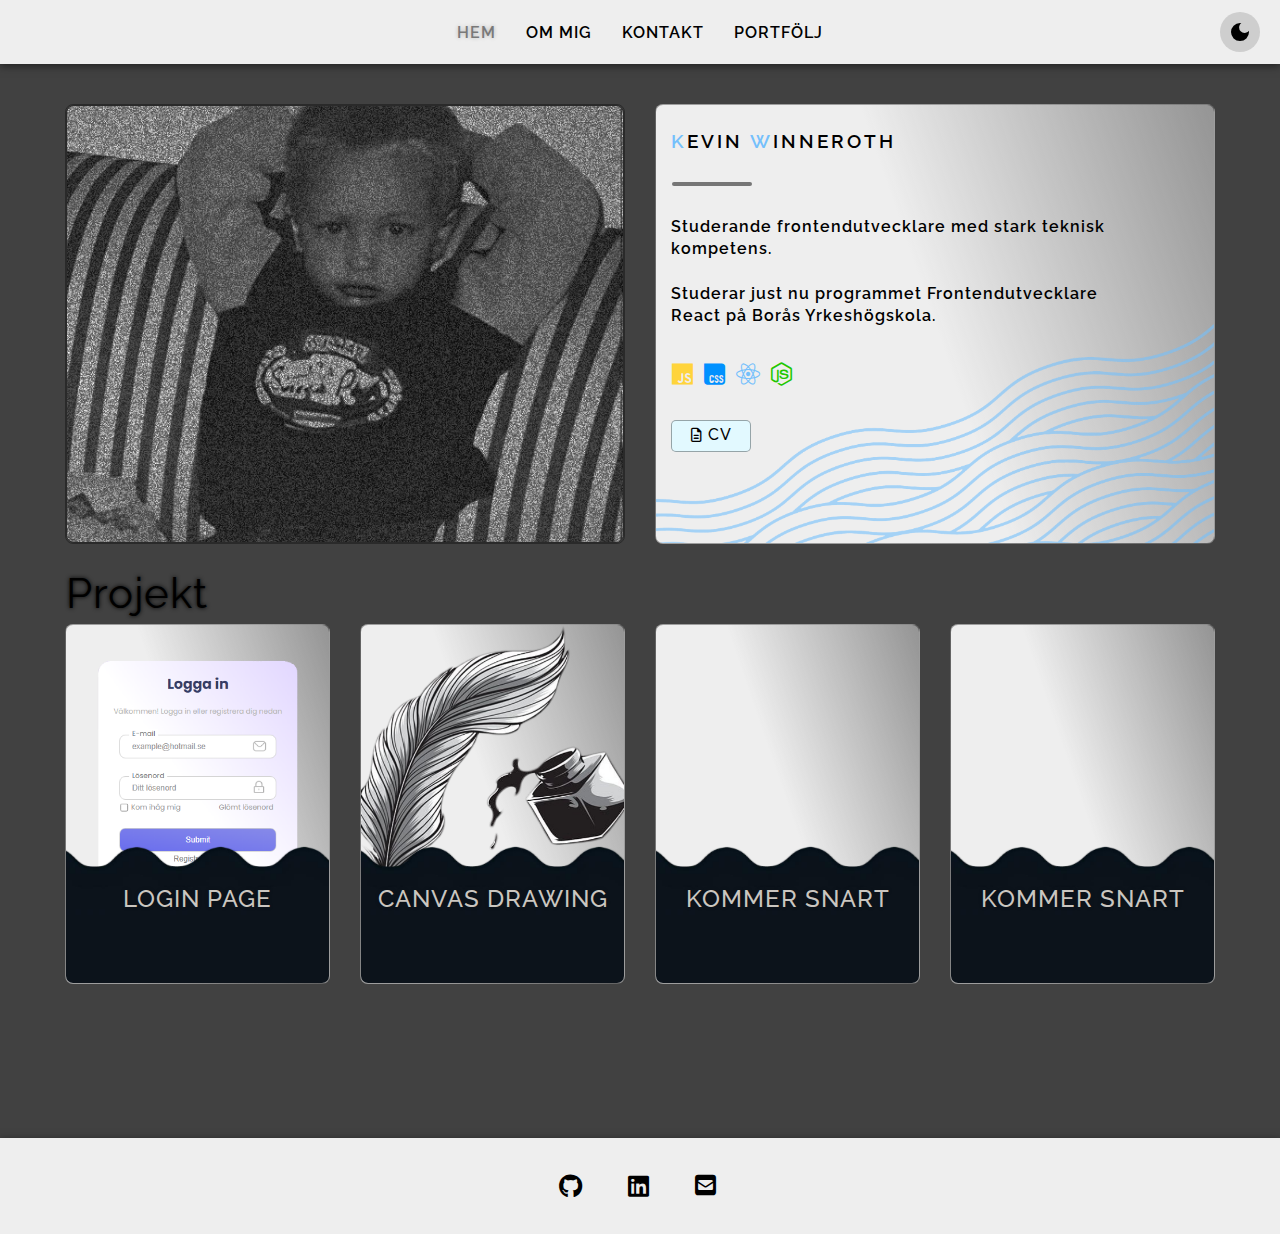
<file: index.html>
<!DOCTYPE html>
<html lang="en">
  <head>
    <meta charset="UTF-8" />
    <meta name="viewport" content="width=device-width, initial-scale=1.0" />
    <link
      href="https://fonts.googleapis.com/css2?family=Raleway:ital,wght@0,100..900;1,100..900&display=swap"
      rel="stylesheet"
    />
    <link rel="stylesheet" href="css/style.css" />
    <link
      rel="stylesheet"
      href="https://cdnjs.cloudflare.com/ajax/libs/font-awesome/6.7.2/css/all.min.css"
      integrity="sha512-Evv84Mr4kqVGRNSgIGL/F/aIDqQb7xQ2vcrdIwxfjThSH8CSR7PBEakCr51Ck+w+/U6swU2Im1vVX0SVk9ABhg=="
      crossorigin="anonymous"
      referrerpolicy="no-referrer"
    />
    <link
      href="https://fonts.googleapis.com/css2?family=Montserrat:ital,wght@0,100..900;1,100..900&display=swap"
      rel="stylesheet"
    />
    <script src="./js/script.js" defer></script>
    <title>Kevin WL CW</title>
  </head>
  <body class="index">
    <div id="popup-div-background">
      <div id="popup-div">
        <div class="grid-popup-layout">
          <div class="Utbildningar-div">
            <h3>Utbildningar</h3>
            <div class="popup-linebreaker"></div>
            <dl class="ul" id="Utbildningar-list"></dl>
          </div>
          <div class="arbeten-div">
            <h3>Arbeten</h3>
            <div class="popup-linebreaker"></div>
            <dl class="ul" id="Arbete-list"></dl>
          </div>
        </div>
        <i id="close-popup" class="fa-solid fa-xmark fa-2xl"></i>
      </div>
    </div>
    <header>
      <a
        onclick="hamburgerMenu()"
        class="hamburger fa-solid fa-bars fa-2xl"
        style="color: #ffffff"
      ></a>
      <nav class="menu">
        <a class="nav_link" href="index.html" target="">Hem</a>
        <a class="nav_link" href="aboutme.html" target="">Om mig</a>
        <a class="nav_link" href="contact.html" target="">Kontakt</a>
        <a class="nav_link" href="portfolio.html" target="">Portfölj</a>
      </nav>
      <button id="theme-switch">
        <svg
          xmlns="http://www.w3.org/2000/svg"
          height="24px"
          viewBox="0 -960 960 960"
          width="24px"
          fill="#e8eaed"
        >
          <path
            d="M480-120q-150 0-255-105T120-480q0-150 105-255t255-105q14 0 27.5 1t26.5 3q-41 29-65.5 75.5T444-660q0 90 63 153t153 63q55 0 101-24.5t75-65.5q2 13 3 26.5t1 27.5q0 150-105 255T480-120Z"
          />
        </svg>
        <svg
          xmlns="http://www.w3.org/2000/svg"
          height="24px"
          viewBox="0 -960 960 960"
          width="24px"
          fill="#e8eaed"
        >
          <path
            d="M480-280q-83 0-141.5-58.5T280-480q0-83 58.5-141.5T480-680q83 0 141.5 58.5T680-480q0 83-58.5 141.5T480-280ZM200-440H40v-80h160v80Zm720 0H760v-80h160v80ZM440-760v-160h80v160h-80Zm0 720v-160h80v160h-80ZM256-650l-101-97 57-59 96 100-52 56Zm492 496-97-101 53-55 101 97-57 59Zm-98-550 97-101 59 57-100 96-56-52ZM154-212l101-97 55 53-97 101-59-57Z"
          />
        </svg>
      </button>
      <p id="obs-text">OBS: Lightmode is not recommended!</p>
    </header>
    <div class="hamburger-menu">
      <a href="index.html" target="">Hem</a>
      <a href="aboutme.html" target="">Om mig</a>
      <a href="contact.html" target="">Kontakt</a>
      <a href="portfolio.html" target="">Portfölj</a>
    </div>
    <main>
      <div class="ppbox">
        <img
          src="images/139364871_152604999788009_2984233856024734168_n2.png"
          alt="young kevinwl"
        />
        <h1 class="projects">Projekt</h1>
      </div>
      <div class="cvtextbox">
        <h3>
          <span class="highlight">K</span>evin
          <span class="highlight">W</span>inneroth
        </h3>
        <div class="linebreaker"></div>
        <p>
          Studerande frontendutvecklare med stark teknisk kompetens.
          <br /><br />Studerar just nu programmet Frontendutvecklare React på
          Borås Yrkeshögskola.
        </p>
        <div class="techstackicons">
          <i class="fa-brands fa-js fa-xl" style="color: #ffd43b"></i>
          <i class="fa-brands fa-css fa-xl" style="color: #0091ff"></i>
          <i class="fa-brands fa-react fa-xl" style="color: #74c0fc"></i>
          <i class="fa-brands fa-node-js fa-xl" style="color: #21c700"></i>
        </div>
        <a id="cvbtn" href="#"
          ><i class="fa-regular fa-file-lines fa-sm"></i>CV</a
        >
        <img
          class="bluewavesimg"
          src="./images/waves.png"
          alt="blue abstract waves"
        />
      </div>
    </main>
    <section>
      <div class="cards card1">
        <h2>Login Page</h2>
        <img
          class="cardWaves"
          src="./images/cardWaves.png"
          alt="abstract waves on cards"
        />
        <img
          class="project-img"
          src="./images/loginpage.png"
          alt="Login page project screenshot"
        />
        <a
          class="readmore"
          href="https://github.com/toobi-jpg/F25D-Uppgift-1"
          target="_blank"
          ><i id="githubiconsmall" class="fa-brands fa-github"></i>Läs mer</a
        >
      </div>
      <div class="cards card2">
        <h2>Canvas Drawing</h2>
        <img
          class="cardWaves"
          src="./images/cardWaves.png"
          alt="abstract waves on cards"
        />
        <img
          id="drawing-index-page"
          class="project-img"
          src="./images/drawingHand.png"
          alt="Drawing hand with inc png"
        />
        <a id="readmoreDrawing" class="readmore" href="portfolio.html" target=""
          >Läs mer</a
        >
      </div>
      <div class="cards card3">
        <img
          class="cardWaves"
          src="./images/cardWaves.png"
          alt="abstract waves on cards"
        />
        <h2>Kommer snart</h2>
        <a class="readmore" href="" target="_blank"
          ><i id="githubiconsmall" class="fa-brands fa-github"></i>Läs mer</a
        >
      </div>
      <div class="cards card4">
        <img
          class="cardWaves"
          src="./images/cardWaves.png"
          alt="abstract waves on cards"
        />
        <h2>Kommer snart</h2>
        <a class="readmore" href="" target="_blank"
          ><i id="githubiconsmall" class="fa-brands fa-github"></i>Läs mer</a
        >
      </div>
    </section>
    <footer>
      <a class="github" href="https://github.com/toobi-jpg" target="_blank">
        <i id="githubicon" class="fa-brands fa-github fa-xl"></i>
      </a>
      <a
        class="linkedin"
        href="https://www.linkedin.com/in/kevin-w-ab4b76221/"
        target="_blank"
      >
        <i id="linkedinicon" class="fa-brands fa-linkedin fa-xl"></i>
      </a>
      <a class="kontakt" href="contact.html" target="">
        <i id="contacticon" class="fa-solid fa-square-envelope fa-xl"></i>
      </a>
    </footer>
  </body>
</html>
</file>
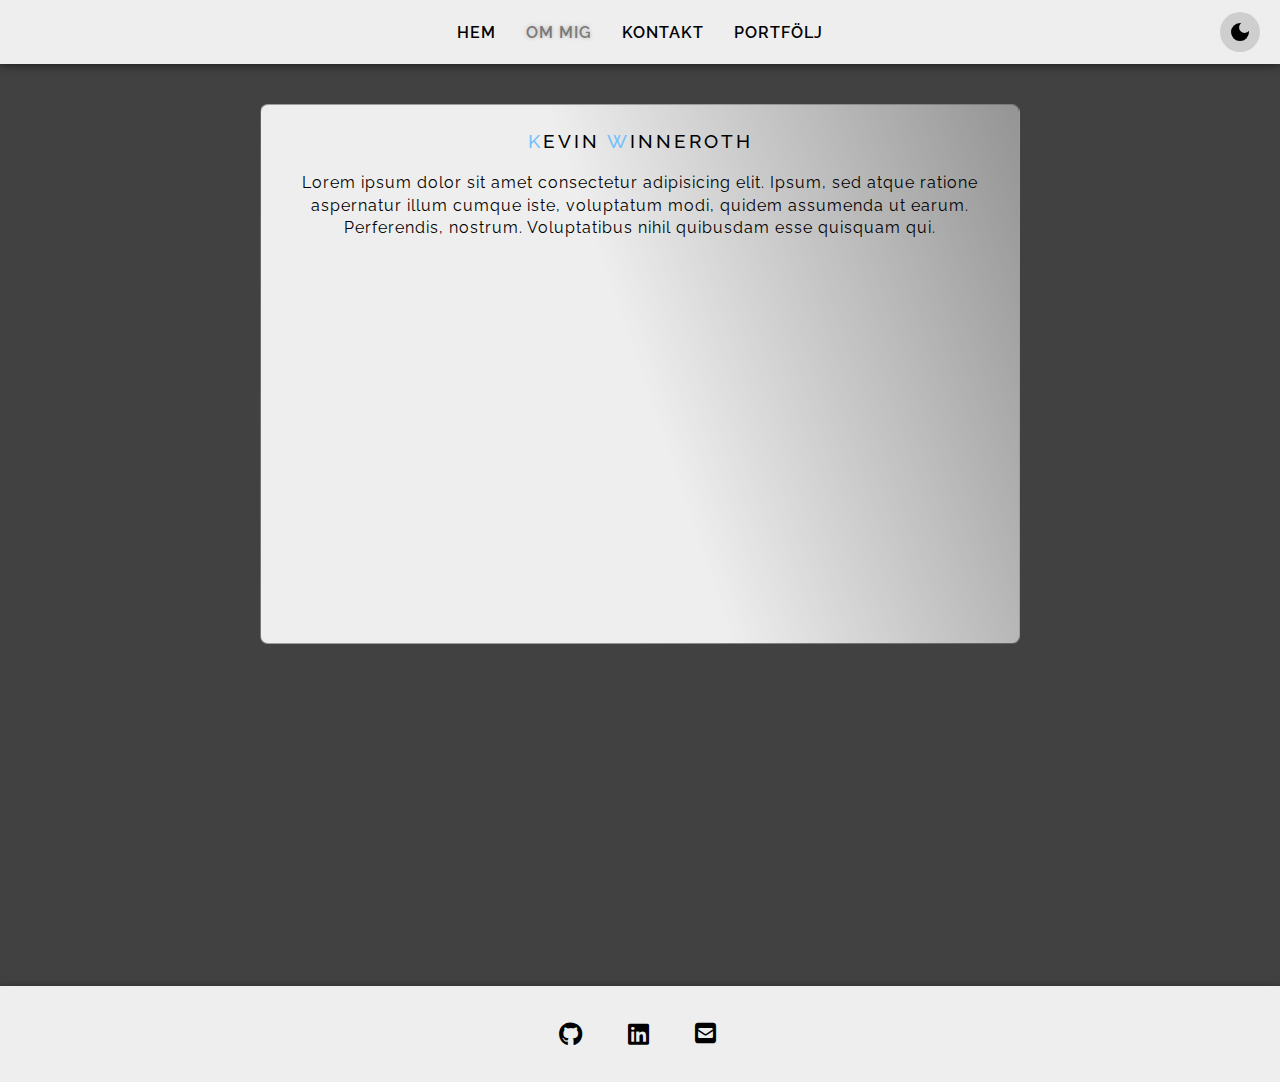
<file: aboutme.html>
<!DOCTYPE html>
<html lang="en">
  <head>
    <meta charset="UTF-8" />
    <meta name="viewport" content="width=device-width, initial-scale=1.0" />
    <link
      href="https://fonts.googleapis.com/css2?family=Raleway:ital,wght@0,100..900;1,100..900&display=swap"
      rel="stylesheet"
    />
    <link rel="stylesheet" href="css/style.css" />
    <link
      rel="stylesheet"
      href="https://cdnjs.cloudflare.com/ajax/libs/font-awesome/6.7.2/css/all.min.css"
      integrity="sha512-Evv84Mr4kqVGRNSgIGL/F/aIDqQb7xQ2vcrdIwxfjThSH8CSR7PBEakCr51Ck+w+/U6swU2Im1vVX0SVk9ABhg=="
      crossorigin="anonymous"
      referrerpolicy="no-referrer"
    />
    <link
      href="https://fonts.googleapis.com/css2?family=Montserrat:ital,wght@0,100..900;1,100..900&display=swap"
      rel="stylesheet"
    />
    <script src="./js/script.js" defer></script>
    <title>Kevin WL CW About</title>
  </head>
  <body class="aboutme">
    <header>
      <a
        onclick="hamburgerMenu()"
        class="hamburger fa-solid fa-bars fa-2xl"
        style="color: #ffffff"
      ></a>
      <nav class="menu">
        <a class="nav_link" href="index.html" target="">Hem</a>
        <a class="nav_link" href="aboutme.html" target="">Om mig</a>
        <a class="nav_link" href="contact.html" target="">Kontakt</a>
        <a class="nav_link" href="portfolio.html" target="">Portfölj</a>
      </nav>
      <button id="theme-switch">
        <svg
          xmlns="http://www.w3.org/2000/svg"
          height="24px"
          viewBox="0 -960 960 960"
          width="24px"
          fill="#e8eaed"
        >
          <path
            d="M480-120q-150 0-255-105T120-480q0-150 105-255t255-105q14 0 27.5 1t26.5 3q-41 29-65.5 75.5T444-660q0 90 63 153t153 63q55 0 101-24.5t75-65.5q2 13 3 26.5t1 27.5q0 150-105 255T480-120Z"
          />
        </svg>
        <svg
          xmlns="http://www.w3.org/2000/svg"
          height="24px"
          viewBox="0 -960 960 960"
          width="24px"
          fill="#e8eaed"
        >
          <path
            d="M480-280q-83 0-141.5-58.5T280-480q0-83 58.5-141.5T480-680q83 0 141.5 58.5T680-480q0 83-58.5 141.5T480-280ZM200-440H40v-80h160v80Zm720 0H760v-80h160v80ZM440-760v-160h80v160h-80Zm0 720v-160h80v160h-80ZM256-650l-101-97 57-59 96 100-52 56Zm492 496-97-101 53-55 101 97-57 59Zm-98-550 97-101 59 57-100 96-56-52ZM154-212l101-97 55 53-97 101-59-57Z"
          />
        </svg>
      </button>
      <p id="obs-text">OBS: Lightmode is not recommended!</p>
    </header>
    <div class="hamburger-menu">
      <a href="index.html" target="">Hem</a>
      <a href="aboutme.html" target="">Om mig</a>
      <a href="contact.html" target="">Kontakt</a>
      <a href="portfolio.html" target="">Portfölj</a>
    </div>
    <main>
      <div class="aboutme-div">
        <h3>
          <span class="highlight">K</span>evin
          <span class="highlight">W</span>inneroth
        </h3>
        <p>
          Lorem ipsum dolor sit amet consectetur adipisicing elit. Ipsum, sed
          atque ratione aspernatur illum cumque iste, voluptatum modi, quidem
          assumenda ut earum. Perferendis, nostrum. Voluptatibus nihil quibusdam
          esse quisquam qui.
        </p>
      </div>
    </main>
    <footer>
      <a class="github" href="https://github.com/toobi-jpg" target="_blank">
        <i id="githubicon" class="fa-brands fa-github fa-xl"></i>
      </a>
      <a
        class="linkedin"
        href="https://www.linkedin.com/in/kevin-w-ab4b76221/"
        target="_blank"
      >
        <i id="linkedinicon" class="fa-brands fa-linkedin fa-xl"></i>
      </a>
      <a class="kontakt" href="contact.html" target="">
        <i id="contacticon" class="fa-solid fa-square-envelope fa-xl"></i>
      </a>
    </footer>
  </body>
</html>
</file>
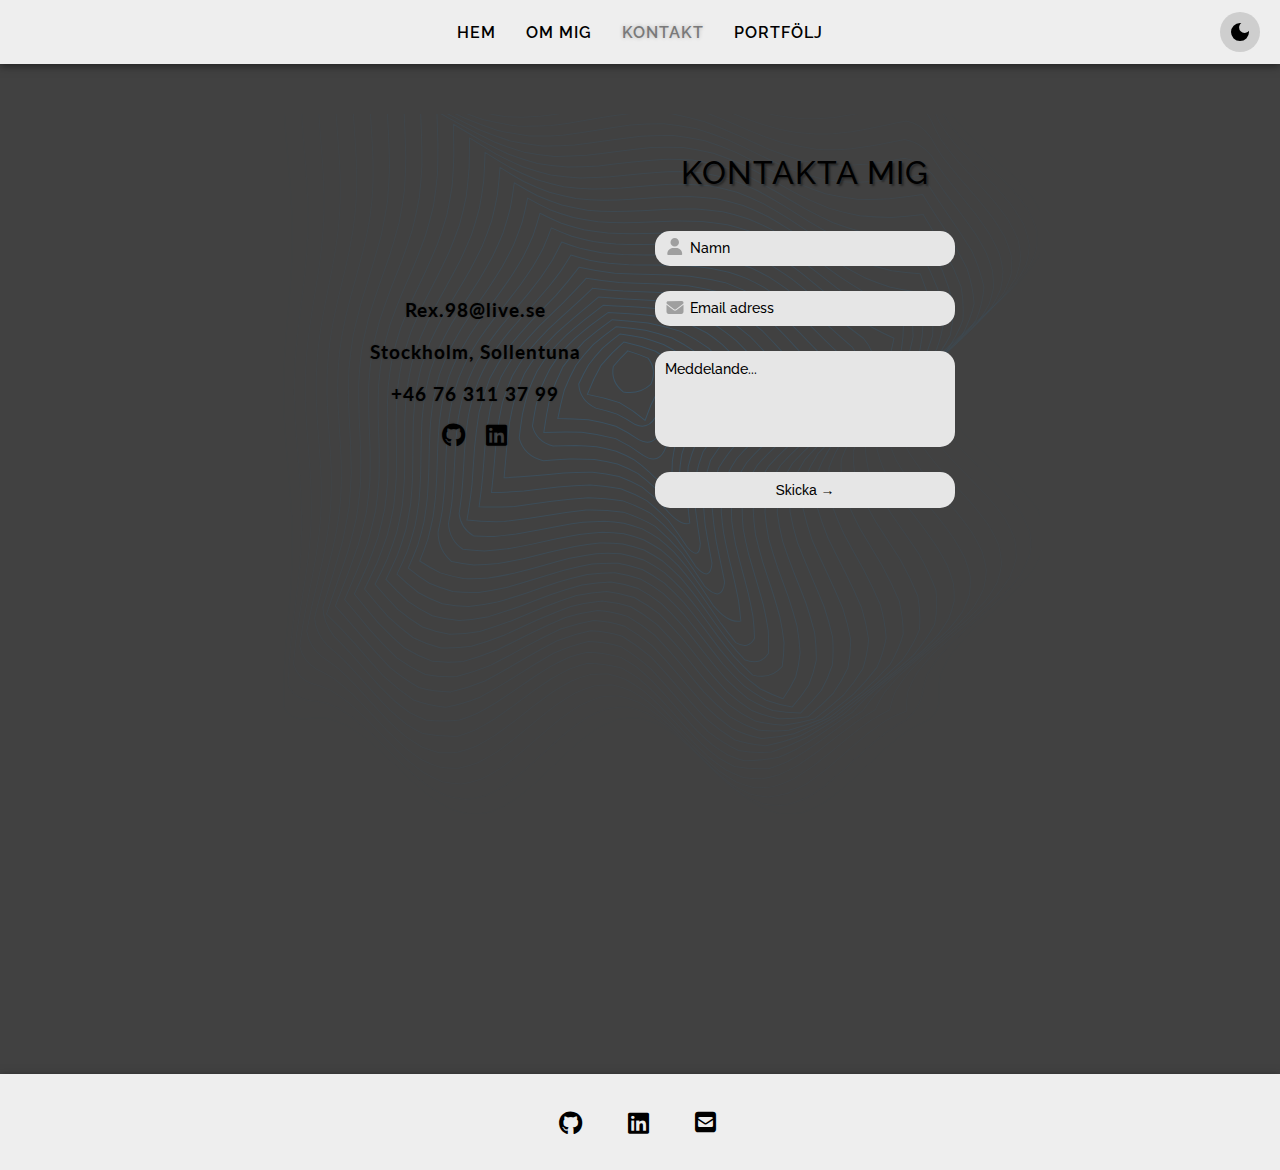
<file: contact.html>
<!DOCTYPE html>
<html lang="en">
  <head>
    <meta charset="UTF-8" />
    <meta name="viewport" content="width=device-width, initial-scale=1.0" />
    <link
      href="https://fonts.googleapis.com/css2?family=Lato:ital,wght@0,100;0,300;0,400;0,700;0,900;1,100;1,300;1,400;1,700;1,900&display=swap"
      rel="stylesheet"
    />
    <link
      href="https://fonts.googleapis.com/css2?family=Raleway:ital,wght@0,100..900;1,100..900&display=swap"
      rel="stylesheet"
    />
    <link rel="stylesheet" href="css/style.css" />
    <link
      rel="stylesheet"
      href="https://cdnjs.cloudflare.com/ajax/libs/font-awesome/6.7.2/css/all.min.css"
      integrity="sha512-Evv84Mr4kqVGRNSgIGL/F/aIDqQb7xQ2vcrdIwxfjThSH8CSR7PBEakCr51Ck+w+/U6swU2Im1vVX0SVk9ABhg=="
      crossorigin="anonymous"
      referrerpolicy="no-referrer"
    />
    <link
      href="https://fonts.googleapis.com/css2?family=Montserrat:ital,wght@0,100..900;1,100..900&display=swap"
      rel="stylesheet"
    />
    <script src="./js/script.js" defer></script>
    <title>Kevin WL CW Contact</title>
  </head>
  <body class="contact-page">
    <header>
      <a
        onclick="hamburgerMenu()"
        class="hamburger fa-solid fa-bars fa-2xl"
        style="color: #ffffff"
      ></a>
      <nav class="menu">
        <a class="nav_link" href="index.html" target="_self">Hem</a>
        <a class="nav_link" href="aboutme.html" target="_self">Om mig</a>
        <a class="nav_link" href="contact.html" target="_self">Kontakt</a>
        <a class="nav_link" href="portfolio.html" target="_self">Portfölj</a>
      </nav>
      <button id="theme-switch">
        <svg
          xmlns="http://www.w3.org/2000/svg"
          height="24px"
          viewBox="0 -960 960 960"
          width="24px"
          fill="#e8eaed"
        >
          <path
            d="M480-120q-150 0-255-105T120-480q0-150 105-255t255-105q14 0 27.5 1t26.5 3q-41 29-65.5 75.5T444-660q0 90 63 153t153 63q55 0 101-24.5t75-65.5q2 13 3 26.5t1 27.5q0 150-105 255T480-120Z"
          />
        </svg>
        <svg
          xmlns="http://www.w3.org/2000/svg"
          height="24px"
          viewBox="0 -960 960 960"
          width="24px"
          fill="#e8eaed"
        >
          <path
            d="M480-280q-83 0-141.5-58.5T280-480q0-83 58.5-141.5T480-680q83 0 141.5 58.5T680-480q0 83-58.5 141.5T480-280ZM200-440H40v-80h160v80Zm720 0H760v-80h160v80ZM440-760v-160h80v160h-80Zm0 720v-160h80v160h-80ZM256-650l-101-97 57-59 96 100-52 56Zm492 496-97-101 53-55 101 97-57 59Zm-98-550 97-101 59 57-100 96-56-52ZM154-212l101-97 55 53-97 101-59-57Z"
          />
        </svg>
      </button>
      <p id="obs-text">OBS: Lightmode is not recommended!</p>
    </header>
    <div class="hamburger-menu">
      <a href="index.html" target="_self">Hem</a>
      <a href="aboutme.html" target="_self">Om mig</a>
      <a href="contact.html" target="_self">Kontakt</a>
      <a href="portfolio.html" target="_self">Portfölj</a>
    </div>
    <main class="contact-page-main">
      <img src="./images/asset.svg" alt="background stripes" />
      <div class="left-container">
        <h3>Rex.98@live.se</h3>
        <h3>Stockholm, Sollentuna</h3>
        <h3>+46 76 311 37 99</h3>
        <div class="contact-icons">
          <a class="github" href="https://github.com/toobi-jpg" target="_blank">
            <i class="fa-brands fa-github fa-xl"></i>
          </a>
          <a
            class="linkedin"
            href="https://www.linkedin.com/in/kevin-w-ab4b76221/"
            target="_blank"
          >
            <i class="fa-brands fa-linkedin fa-xl"></i>
          </a>
        </div>
      </div>
      <div class="contact-container">
        <h1>Kontakta mig</h1>
        <form action="contact">
          <svg
            class="envelope"
            xmlns="http://www.w3.org/2000/svg"
            height="20"
            width="20"
            viewBox="0 0 512 512"
          >
            <path
              d="M48 64C21.5 64 0 85.5 0 112c0 15.1 7.1 29.3 19.2 38.4L236.8 313.6c11.4 8.5 27 8.5 38.4 0L492.8 150.4c12.1-9.1 19.2-23.3 19.2-38.4c0-26.5-21.5-48-48-48L48 64zM0 176L0 384c0 35.3 28.7 64 64 64l384 0c35.3 0 64-28.7 64-64l0-208L294.4 339.2c-22.8 17.1-54 17.1-76.8 0L0 176z"
            />
          </svg>
          <input id="fullnameinput" type="text" placeholder="Namn" />
          <svg
            class="idcard"
            xmlns="http://www.w3.org/2000/svg"
            height="20"
            width="17.5"
            viewBox="0 0 448 512"
          >
            <path
              d="M224 256A128 128 0 1 0 224 0a128 128 0 1 0 0 256zm-45.7 48C79.8 304 0 383.8 0 482.3C0 498.7 13.3 512 29.7 512l388.6 0c16.4 0 29.7-13.3 29.7-29.7C448 383.8 368.2 304 269.7 304l-91.4 0z"
            />
          </svg>
          <input id="emailinput" type="email" placeholder="Email adress" />
          <textarea
            name="message"
            id="message"
            placeholder="Meddelande..."
          ></textarea>
          <input class="sendbutton" type="button" value="Skicka →" />
          <p id="function-msg"></p>
        </form>
      </div>
    </main>
    <footer>
      <a class="github" href="https://github.com/toobi-jpg" target="_blank">
        <i id="githubicon" class="fa-brands fa-github fa-xl"></i>
      </a>
      <a
        class="linkedin"
        href="https://www.linkedin.com/in/kevin-w-ab4b76221/"
        target="_blank"
      >
        <i id="linkedinicon" class="fa-brands fa-linkedin fa-xl"></i>
      </a>
      <a class="kontakt" href="contact.html" target="_self">
        <i id="contacticon" class="fa-solid fa-square-envelope fa-xl"></i>
      </a>
    </footer>
  </body>
</html>
</file>
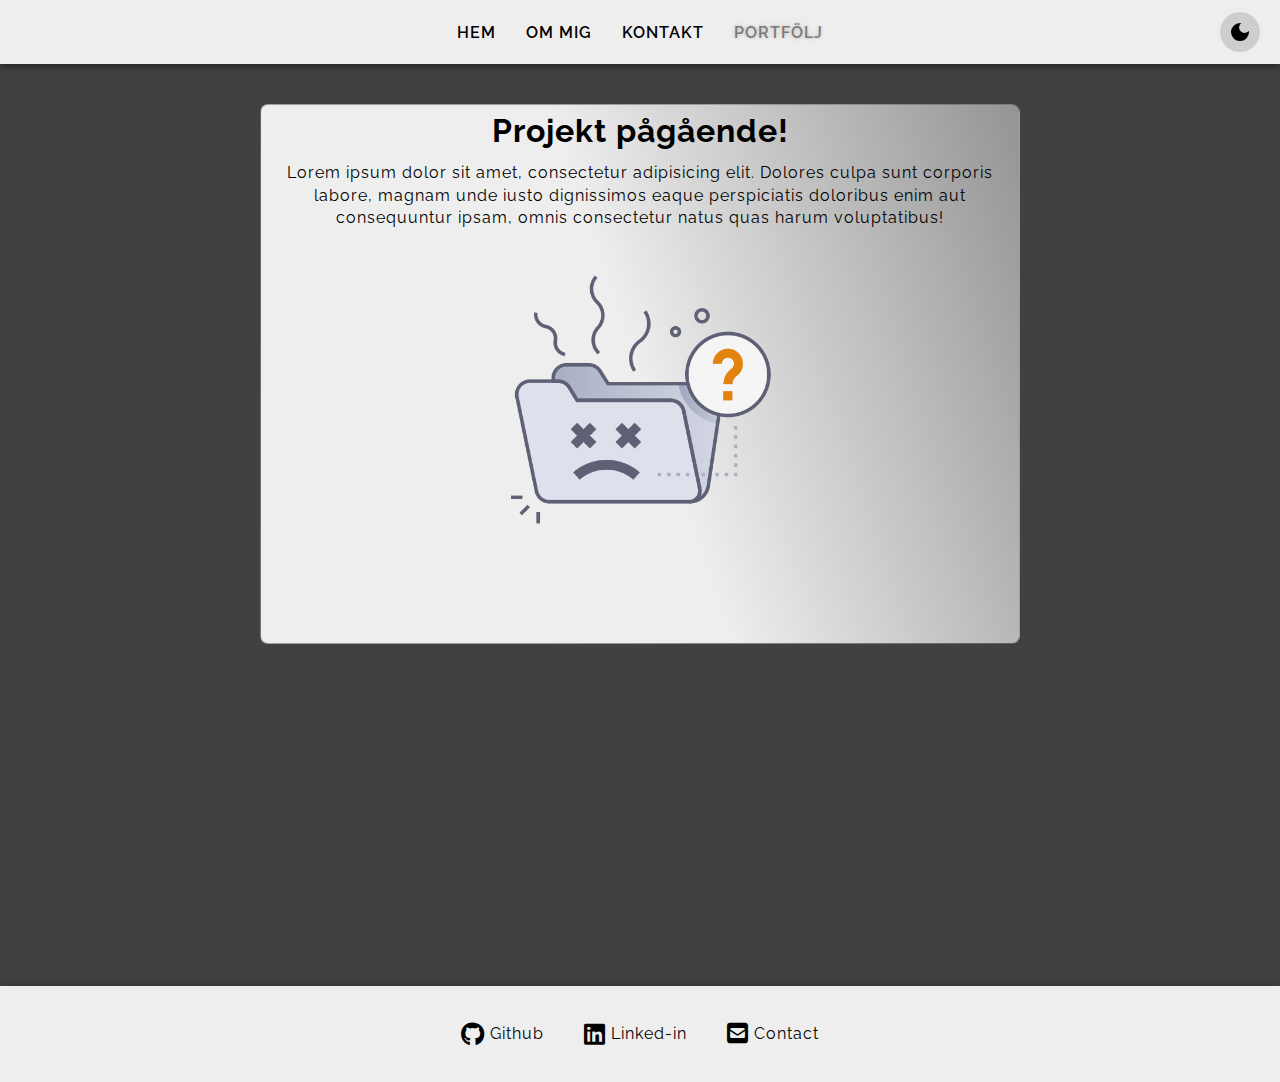
<file: portfolio.html>
<!DOCTYPE html>
<html lang="en">
  <head>
    <meta charset="UTF-8" />
    <meta name="viewport" content="width=device-width, initial-scale=1.0" />
    <link
      href="https://fonts.googleapis.com/css2?family=Raleway:ital,wght@0,100..900;1,100..900&display=swap"
      rel="stylesheet"
    />
    <link rel="stylesheet" href="css/style.css" />
    <link
      rel="stylesheet"
      href="https://cdnjs.cloudflare.com/ajax/libs/font-awesome/6.7.2/css/all.min.css"
      integrity="sha512-Evv84Mr4kqVGRNSgIGL/F/aIDqQb7xQ2vcrdIwxfjThSH8CSR7PBEakCr51Ck+w+/U6swU2Im1vVX0SVk9ABhg=="
      crossorigin="anonymous"
      referrerpolicy="no-referrer"
    />
    <link
      href="https://fonts.googleapis.com/css2?family=Montserrat:ital,wght@0,100..900;1,100..900&display=swap"
      rel="stylesheet"
    />
    <script src="./js/script.js" defer></script>
    <title>Kevin WL CW Portfolio</title>
  </head>
  <body class="portfolio">
    <header>
      <a
        onclick="hamburgerMenu()"
        class="hamburger fa-solid fa-bars fa-2xl"
        style="color: #ffffff"
      ></a>
      <nav class="menu">
        <a class="nav_link" href="index.html" target="">Hem</a>
        <a class="nav_link" href="aboutme.html" target="">Om mig</a>
        <a class="nav_link" href="contact.html" target="">Kontakt</a>
        <a class="nav_link" href="portfolio.html" target="">Portfölj</a>
      </nav>
      <button id="theme-switch">
        <svg
          xmlns="http://www.w3.org/2000/svg"
          height="24px"
          viewBox="0 -960 960 960"
          width="24px"
          fill="#e8eaed"
        >
          <path
            d="M480-120q-150 0-255-105T120-480q0-150 105-255t255-105q14 0 27.5 1t26.5 3q-41 29-65.5 75.5T444-660q0 90 63 153t153 63q55 0 101-24.5t75-65.5q2 13 3 26.5t1 27.5q0 150-105 255T480-120Z"
          />
        </svg>
        <svg
          xmlns="http://www.w3.org/2000/svg"
          height="24px"
          viewBox="0 -960 960 960"
          width="24px"
          fill="#e8eaed"
        >
          <path
            d="M480-280q-83 0-141.5-58.5T280-480q0-83 58.5-141.5T480-680q83 0 141.5 58.5T680-480q0 83-58.5 141.5T480-280ZM200-440H40v-80h160v80Zm720 0H760v-80h160v80ZM440-760v-160h80v160h-80Zm0 720v-160h80v160h-80ZM256-650l-101-97 57-59 96 100-52 56Zm492 496-97-101 53-55 101 97-57 59Zm-98-550 97-101 59 57-100 96-56-52ZM154-212l101-97 55 53-97 101-59-57Z"
          />
        </svg>
      </button>
      <p id="obs-text">OBS: Lightmode is not recommended!</p>
    </header>
    <div class="hamburger-menu">
      <a href="index.html" target="">Hem</a>
      <a href="aboutme.html" target="">Om mig</a>
      <a href="contact.html" target="">Kontakt</a>
      <a href="portfolio.html" target="">Portfölj</a>
    </div>
    <main>
      <div class="project-page-div-1">
        <h1>Projekt pågående!</h1>
        <p>
          Lorem ipsum dolor sit amet, consectetur adipisicing elit. Dolores
          culpa sunt corporis labore, magnam unde iusto dignissimos eaque
          perspiciatis doloribus enim aut consequuntur ipsam, omnis consectetur
          natus quas harum voluptatibus!
        </p>
        <img
          style="height: 300px"
          src="./images/emptyfolder.png"
          alt="empty folder icon"
        />
      </div>
    </main>
    <footer>
      <a class="github" href="https://github.com/toobi-jpg" target="_blank">
        <i id="githubicon" class="fa-brands fa-github fa-xl"></i>
        <label>Github</label>
      </a>
      <a class="linkedin" href="" target="_blank">
        <i id="linkedinicon" class="fa-brands fa-linkedin fa-xl"></i>
        <label>Linked-in</label>
      </a>
      <a class="github" href="contact.html" target="">
        <i id="contacticon" class="fa-solid fa-square-envelope fa-xl"></i>
        <label>Contact</label>
      </a>
    </footer>
  </body>
</html>
</file>
<file: css/style.css>
/* Om jag gjorde om sidan från och med idag hade jag skapat och delat upp css i olika filer för olka sidor så att koden inte blir så klumpig. */

* {
  box-sizing: border-box;
  margin: 0;
  padding: 0;
}

:root {
  --base-color: #0a0a0a;
  --text-color: #cac6c0;
  --text-accent: #ffffff;
  --card-gradient: linear-gradient(to top right, #0a0a0a, #0a0a0a, #0b1318);
  --card-elements: #272624;
  --input-color: #1a1a1a;
  --text-placeholder: rgba(255, 255, 255, 0.4);
  --base-header: #1a1a1a;
  --darker-header-color: #0a0a0a;
  --icon-fill: #ffffff;
  --text-shadow: rgba(255, 255, 255, 0.596);
  --border-color: #ffffff1e;
  --btn-color: #272624;
}

/* Har inte lagt ned så mycket tid på självaste färgerna för lightmode utan för det mesta funktionen i sig.*/
.lightmode {
  --base-color: #414141;
  --text-color: #000000;
  --text-accent: #797979;
  --card-gradient: linear-gradient(71deg, #eeeeee, #eeeeee, #eeeeee7b);
  --card-elements: #e2f9ff;
  --input-color: #e6e6e6;
  --text-placeholder: #000000;
  --base-header: #eeeeee;
  --darker-header-color: #cecece;
  --icon-fill: #000000;
  --text-shadow: rgba(0, 0, 0, 0.234);
  --border-color: #00000057;
  --btn-color: #e2f9ff;
}

html {
  display: flex;
  justify-content: center;
}

body {
  background-color: var(--base-color);
  min-height: 100vh;
  width: 100%;
  font-family: "Raleway", serif;
  letter-spacing: 1px;
  min-height: 0;
}

header {
  position: relative;
  display: flex;
  justify-content: center;
  align-items: center;
  background-color: var(--base-header);
  box-shadow: 0px 2px 8px rgba(0, 0, 0, 0.5);
  width: 100%;
  height: 4rem;
}

.hamburger {
  position: absolute;
  left: 20px;
  display: none !important;
}

#theme-switch {
  right: 20px;
  position: absolute;
  height: 40px;
  width: 40px;
  padding: 0;
  border-radius: 50%;
  background-color: var(--darker-header-color);
  display: flex;
  justify-content: center;
  align-items: center;
  border: none;
  cursor: pointer;
}

#theme-switch svg {
  fill: var(--text-color);
  transition: opacity 0.3s ease;
}

#theme-switch svg:first-child {
  display: block;
}

#theme-switch svg:last-child {
  display: none;
}

.darkmode #theme-switch svg:first-child {
  display: none;
}

.darkmode #theme-switch svg:last-child {
  display: block;
}

.menu {
  display: flex;
  justify-content: center;
  align-items: center;
  padding: 15px 0;
  gap: 30px;
}

.menu a {
  font-size: 16px;
  text-transform: uppercase;
  font-weight: 600;
  color: var(--text-color);
  text-decoration: none;
  transition: color 0.4s ease;
}

.menu a:hover {
  color: var(--text-accent);
}

.active {
  color: var(--text-accent) !important;
  text-shadow: 0px 0px 4px var(--text-shadow);
}

nav img {
  cursor: pointer;
  right: 30px;
  position: absolute;
  height: 30px;
}

#obs-text {
  position: absolute;
  right: 5%;
  margin-right: 25px;
  color: var(--text-accent);
  font-weight: 500;
  display: none;
  font-size: 12px;
}

.hamburger-menu.show {
  display: flex;
}

.hamburger-menu {
  display: none;
  flex-direction: column;
  justify-content: flex-start;
  align-items: center;
  width: 100%;
  height: 350px;
  background-color: var(--darker-header-color);
  gap: 40px;
  border-bottom: 1px solid var(--input-color);
}

.hamburger-menu a {
  font-weight: 500;
  margin-top: 10px;
  font-size: 32px;
  text-decoration: none;
  color: var(--text-color);
}

@media (min-width: 499px) {
  .hamburger-menu {
    display: none !important;
  }
}

@media screen and (max-width: 410px) {
  .menu a {
    font-size: 12px;
  }
}

@media screen and (max-width: 355px) {
  footer a {
    font-size: 12px;
  }
}

#popup-div-background {
  display: none;
  position: fixed;
  width: 100%;
  height: 100%;
  z-index: 998;
  backdrop-filter: blur(5px);
}

#popup-div i {
  position: absolute;
  top: 30px;
  right: 20px;
  z-index: 1000;
  color: var(--text-accent);
  cursor: pointer;
}

#popup-div {
  position: fixed;
  display: flex;
  flex: 1;
  margin: 0 15px;
  top: 50%;
  left: 50%;
  transform: translate(-50%, -50%);
  height: 80%;
  width: 80%;
  max-width: 1000px;
  min-width: 320px;
  border: 1px solid var(--border-color);
  background: var(--card-gradient);
  border-radius: 15px;
  z-index: 999;
  color: var(--text-color);
  overflow-y: auto;
}

@media (max-width: 1000px) {
  #popup-div {
    width: 98%;
  }
}

@media (max-width: 700px) {
  .grid-popup-layout {
    grid-template-columns: 1fr !important;
    margin-left: 0px !important;
  }
}

@media (max-width: 365px) {
  .grid-popup-layout dt {
    font-size: 16px !important;
  }

  .grid-popup-layout dd {
    font-size: 12px !important;
  }
}

.grid-popup-layout {
  margin-left: 60px;
  display: grid;
  width: 100%;
  height: 100%;
  padding: 40px;
  grid-template-columns: 1fr 1fr;
  grid-row: auto auto;
  grid-column-gap: 20px;
  grid-row-gap: 20px;
  align-items: center;
}

.grid-popup-layout div {
  margin-top: 60px;
  border-radius: 15px;
  height: 100%;
  color: var(--text-accent);
  display: flex;
  flex-direction: column;
  align-items: flex-start;
  justify-content: flex-start;
  box-sizing: border-box;
}

.grid-popup-layout h3 {
  font-size: 28px;
  font-weight: 500;
  text-transform: uppercase;
  z-index: 1001;
}

.popup-linebreaker {
  background-color: var(--text-color);
  opacity: 50%;
  box-shadow: none;
  height: 0.2rem !important;
  width: 100px;
  margin-top: 60px;
  z-index: 1001;
}

.grid-popup-layout dl {
  color: var(--text-accent);
}

.grid-popup-layout dt {
  margin-top: 60px;
  font-weight: bold;
  font-size: 20px;
  position: relative;
  display: flex;
}

.grid-popup-layout dd {
  margin-top: 10px;
  font-size: 16px;
}

dt span {
  color: rgb(0, 255, 0);
  font-size: 12px;
  margin-left: 10px;
  margin-top: 6px;
  animation: blink 3s infinite;
}

@keyframes blink {
  0% {
    opacity: 100%;
  }
  50% {
    opacity: 50%;
  }
  100% {
    opacity: 100%;
  }
}

main {
  flex-wrap: wrap;
  display: flex;
  justify-content: center;
  flex: 1;
  margin: 0 auto;
}

main div {
  color: rgb(0, 0, 0);
  margin-left: 15px;
  margin-right: 15px;
  margin-top: 40px;
  height: 440px;
  width: 560px;
  border-radius: 8px;
  border: 1px solid var(--border-color);
}

.ppbox {
  position: relative;
  background-color: var(--card-gradient);
}

.ppbox img {
  border-radius: 8px;
  width: 100%;
  height: 100%;
  object-fit: cover;
  border: 1px solid var(--border-color);
}

.cvtextbox {
  position: relative;
  padding: 15px;
  line-height: 1.4rem;
  color: var(--text-color);
  background: var(--card-gradient);
  overflow: hidden;
}

.techstackicons {
  display: flex;
  justify-content: flex-start;
  align-items: center;
  margin-left: 1px;
  box-shadow: none;
  width: 50%;
  height: 2rem;
  gap: 10px;
  margin-top: 30px;
  opacity: 100%;
  border: none;
}

.linebreaker {
  background-color: var(--text-color);
  opacity: 50%;
  box-shadow: none;
  margin-left: 1px;
  height: 0.2rem;
  width: 80px;
  margin-top: 30px;
}

.cvtextbox p {
  margin-top: 30px;
  width: 90%;
  font-weight: 600;
  word-break: break-word;
}

.cvtextbox span {
  letter-spacing: 3px;
  color: #74c0fc;
}

.cvtextbox h3 {
  letter-spacing: 3px;
  text-transform: uppercase;
  color: var(--text-color);
  margin-top: 10px;
  font-weight: 600;
}

.cvtextbox a {
  font-weight: bold;
  color: var(--text-color);
  text-decoration: none;
  transition: 0.3s ease;
}

.cvtextbox a:hover {
  color: var(--text-accent);
}

/* Kanterna på bilden blir dålig kvalité vid nerskalning. Provat image-sharpening men fick det inte att funka. */
/* Hittade inte heller någon svg som passade bra */
.bluewavesimg {
  position: absolute;
  left: 0;
  bottom: -130px;
  object-fit: contain;
  height: 100%;
  width: 100%;
  opacity: 60%;
}

@media (max-width: 414px) {
  .bluewavesimg {
    bottom: -160px;
  }
}

.projects {
  position: absolute;
  font-weight: 400;
  color: var(--text-color);
  font-size: 42px;
  z-index: 1;
  bottom: -75px;
  left: 0px;
  text-shadow: 0px 0px 4px var(--text-color);
}

/* Denna sektion hade jag förmodligen gjort i en grid layout om jag gjorde om den */
section {
  position: relative;
  flex-wrap: wrap;
  display: flex;
  justify-content: center;
  max-width: 1245px;
  gap: 30px;
  margin: 0 auto;
  margin-top: 80px;
  margin-bottom: 12%;
}

section div {
  position: relative;
  display: flex;
  flex-direction: column;
  width: 265px;
  height: 360px;
  border-radius: 8px;
  color: var(--text-color);
  transition: transform 0.2s ease;
  background: var(--card-gradient);
  border: 1px solid var(--border-color);
  overflow: hidden;
}

.section-div-background {
  position: absolute;
  object-fit: cover;
  z-index: 0;
  opacity: 0;
  transition: opacity 0.6s ease;
}

section h2 {
  color: #cac6c0;
  position: absolute;
  bottom: 70px;
  align-items: flex-start;
  text-align: center;
  width: 100%;
  font-weight: 500;
  text-transform: uppercase;
  z-index: 3;
  text-shadow: 0px 0px 4px var(--text-shadow);
}

.cardWaves {
  position: absolute;
  z-index: 2;
  object-fit: cover;
  height: 50%;
  width: 400px;
  left: -130px;
  bottom: -40px;
  transition: transform 0.7s ease-in-out;
}

.card1 {
  position: relative;
  background-size: cover;
  background-position: center;
  border: 1px solid var(--border-color);
}

/* Kommer lägga till fler projekt till uppgift 3, något projekt jag håller på med och kanske lorem. */
section div .project-img {
  border-radius: 8px;
  width: 100%;
  height: 100%;
  object-fit: cover;
  z-index: 1;
  transition: transform 0.8s ease;
}

section div:hover .project-img {
  transform: scale(1.1);
}
section div:hover .cardWaves {
  transform: translateX(120px);
}
section div:hover .readmore {
  transform: translateX(140px);
}
section div:hover .section-div-background {
  opacity: 100%;
}

.readmore {
  position: absolute;
  left: -120px;
  bottom: 5px;
  display: flex;
  justify-content: center;
  color: var(--text-color);
  text-decoration: none;
  padding: 5px;
  background-color: var(--card-elements);
  width: 40%;
  height: 2rem;
  margin-bottom: 5%;
  border-radius: 5px;
  box-shadow: 2px 3px 4px rgba(0, 0, 0, 0.341);
  transition: color 0.4s ease;
  border: 1px solid var(--border-color);
  z-index: 2;
  transition: transform 0.7s ease-in-out;
}

#githubiconsmall {
  justify-self: center;
  align-self: center;
  margin-right: 5px;
}

.readmore:hover {
  cursor: pointer;
  color: var(--text-accent);
}

footer {
  display: flex;
  justify-content: center;
  align-items: center;
  background-color: var(--base-header);
  box-shadow: 0px 2px 8px rgba(0, 0, 0, 0.5);
  width: 100%;
  height: 6rem;
  margin-top: 60px;
  gap: 40px;
}

footer a {
  display: flex;
  justify-content: center;
  align-items: center;
  text-decoration: none;
}

footer a i {
  margin-right: 5px;
  color: var(--text-color);
  transition: color 0.4s ease;
}

footer a:hover i {
  color: var(--text-accent);
}

footer a:has(i:hover) label {
  color: var(--text-accent);
}

footer label:hover {
  cursor: pointer;
  color: var(--text-accent);
}

footer label {
  color: var(--text-color);
  transition: color 0.4s ease;
}

@media (max-width: 1179px) {
  section {
    max-width: 809px;
  }

  section div {
    width: 260px;
    height: 360px;
  }

  .projects {
    bottom: -555px;
  }
}

@media (max-width: 589px) {
  section {
    max-width: 589px;
    padding: 0px 20px;
  }

  section div {
    width: 539px;
    height: 400px;
  }

  section div:hover .readmore {
    transform: none;
  }

  section h2 {
    background-color: var(--input-color);
    height: 30%;
    bottom: 0;
    z-index: 2;
    border-top: 1px solid var(--border-color);
    padding-top: 10px;
  }

  .readmore {
    min-width: 100px;
    width: 40%;
    left: 20px;
  }

  .cardWaves {
    display: none;
  }
}

@media (max-width: 499px) {
  .menu {
    display: none;
  }

  .hamburger {
    display: block !important;
  }
}

.contact-page main {
  position: relative;
  display: flex;
  flex-wrap: wrap;
  background: var(--base-color);
  min-height: 100vh;
  overflow: hidden;
  align-items: flex-start;
  margin-top: 50px;
}

.contact-page-main img {
  position: absolute;
  z-index: 0;
  width: 800px;
  height: auto;
  object-fit: cover;
  opacity: 23%;
  margin-top: -100px;
}

.left-container {
  display: flex;
  flex-direction: column;
  justify-content: center;
  align-items: center;
  background-color: transparent;
  box-shadow: none;
  z-index: 1;
  border: none;
  max-width: 300px;
  gap: 20px;
  overflow: hidden;
  color: var(--text-color);
  font-family: "Lato", serif;
  text-shadow: 0px 0px 2px var(--text-shadow);
  opacity: 0;
  transition: opacity 1.5s ease-in;
}

.left-container.show {
  opacity: 100%;
}

.contact-icons {
  display: flex;
  justify-content: center;
  gap: 20px;
  margin-top: 0px;
  height: 25px;
  width: 100px;
  border: none;
}

.contact-icons i {
  color: var(--text-color);
}

.contact-icons i:hover {
  color: var(--text-accent);
}

.contact-container {
  z-index: 1;
  display: flex;
  flex-direction: column;
  align-items: center;
  background-color: transparent;
  box-shadow: none;
  border: none;
  max-width: 300px;
  right: 40px;
}

.contact-container h1 {
  color: var(--text-color);
  font-weight: 500;
  text-align: center;
  text-transform: uppercase;
  text-shadow: 2px 2px 2px rgba(0, 0, 0, 0.368);
}

.contact-container p {
  color: var(--text-color);
  line-height: 5px;
  text-shadow: 2px 1px 1px rgba(0, 0, 0, 0.368);
}

form {
  display: flex;
  flex-direction: column;
  align-items: center;
  gap: 25px;
  width: 300px;
  margin-top: 40px;
}

input {
  width: 100%;
  height: 2.5rem;
  border: none;
  padding: 10px;
  background-color: var(--input-color);
  color: var(--text-color);
  font-weight: 500;
  border-radius: 15px;
  flex: 1;
}

#message {
  border: none;
  width: 100%;
  border-radius: 15px;
  height: 6rem;
  padding: 10px;
  resize: none;
  font-weight: 500;
  background-color: var(--input-color);
  border-radius: 15px;
}

textarea {
  color: var(--text-color);
  font-weight: 500;
  font-family: "Raleway", serif;
}

textarea::placeholder {
  font-family: "Raleway", serif;
  font-weight: 500;
  font-size: 14px;
  color: var(--text-placeholder);
}

input::placeholder {
  font-family: "Raleway", serif;
  font-weight: 500;
  font-size: 14px;
  color: var(--text-placeholder);
  padding-left: 25px;
}

input:focus::placeholder {
  color: var(--text-color);
}

input:focus {
  border: none;
  outline: none;
}

textarea:focus::placeholder {
  color: var(--text-color);
}

textarea:focus {
  border: none;
  outline: none;
}

.sendbutton {
  font-size: 14px;
  cursor: pointer;
  background-image: var(--base-color);
  color: var(--text-color);
  transition: color 0.4s ease, font-size 0.4s ease;
}

.sendbutton:hover {
  background-image: linear-gradient(to bottom right, #3c3b39, #33312f, #1a171c);
  font-size: 14px;
  color: white;
}

.idcard {
  position: absolute;
  opacity: 30%;
  height: 17px;
  flex-shrink: 0;
  margin-top: 7px;
  margin-left: -260px;
  fill: var(--icon-fill);
}

form:has(#fullnameinput:focus) .idcard {
  display: none;
}

.envelope {
  position: absolute;
  opacity: 30%;
  height: 17px;
  flex-shrink: 0;
  margin-top: 68px;
  margin-left: -261px;
  fill: var(--icon-fill);
}

form:has(#emailinput:focus) .envelope {
  display: none;
}

/* Väldigt nöjd med denna knapp. Hade sparat denna design i en knapp "variabel" och använt på fler knappar på sidan */
#cvbtn {
  margin-top: 30px;
  gap: 5px;
  display: flex;
  padding: 10px 20px;
  background-color: var(--btn-color);
  border: 1px solid var(--border-color);
  color: var(--text-color);
  font-size: 16px;
  font-weight: 500;
  cursor: pointer;
  position: relative;
  overflow: hidden;
  border-radius: 5px;
  width: 80px;
  height: 2rem;
  justify-content: center;
  align-items: center;
  z-index: 1;
}

#cvbtn:hover {
  background-color: var(--input-color);
  color: var(--text-accent);
}

#cvbtn::before {
  content: "";
  position: absolute;
  top: -15px;
  left: -30px;
  width: 1px;
  height: 60px;
  background-color: transparent;
  box-shadow: -10px 0px 8px var(--text-shadow);
  transform: rotate(45deg);
  animation: moveFlash 3s infinite;
}

@keyframes moveFlash {
  0% {
    left: -30px;
  }
  50% {
    left: 140%;
  }
  100% {
    left: 140%;
  }
}

.aboutme-div {
  display: flex;
  flex-direction: column;
  align-items: center;
  text-align: center;
  gap: 20px;
  margin-top: 40px;
  margin-bottom: 22%;
  height: 540px;
  width: 760px;
  border-radius: 8px;
  border: 1px solid var(--border-color);
  position: relative;
  padding: 15px;
  line-height: 1.4rem;
  color: var(--text-color);
  background: var(--card-gradient);
}

.aboutme-div h2 {
  text-transform: uppercase;
  font-weight: 500;
}

.aboutme-div span {
  letter-spacing: 3px;
  color: #74c0fc;
}

.aboutme-div h3 {
  letter-spacing: 3px;
  text-transform: uppercase;
  color: var(--text-color);
  margin-top: 10px;
  font-weight: 500;
}

.portfolio main div {
  display: flex;
  flex-direction: column;
  align-items: center;
  text-align: center;
  gap: 20px;
  margin-left: 20px;
  margin-right: 20px;
  margin-top: 40px;
  margin-bottom: 22%;
  height: 540px;
  width: 760px;
  border-radius: 8px;
  border: 1px solid var(--border-color);
  position: relative;
  padding: 15px;
  line-height: 1.4rem;
  color: var(--text-color);
  background: var(--card-gradient);
}
</file>
